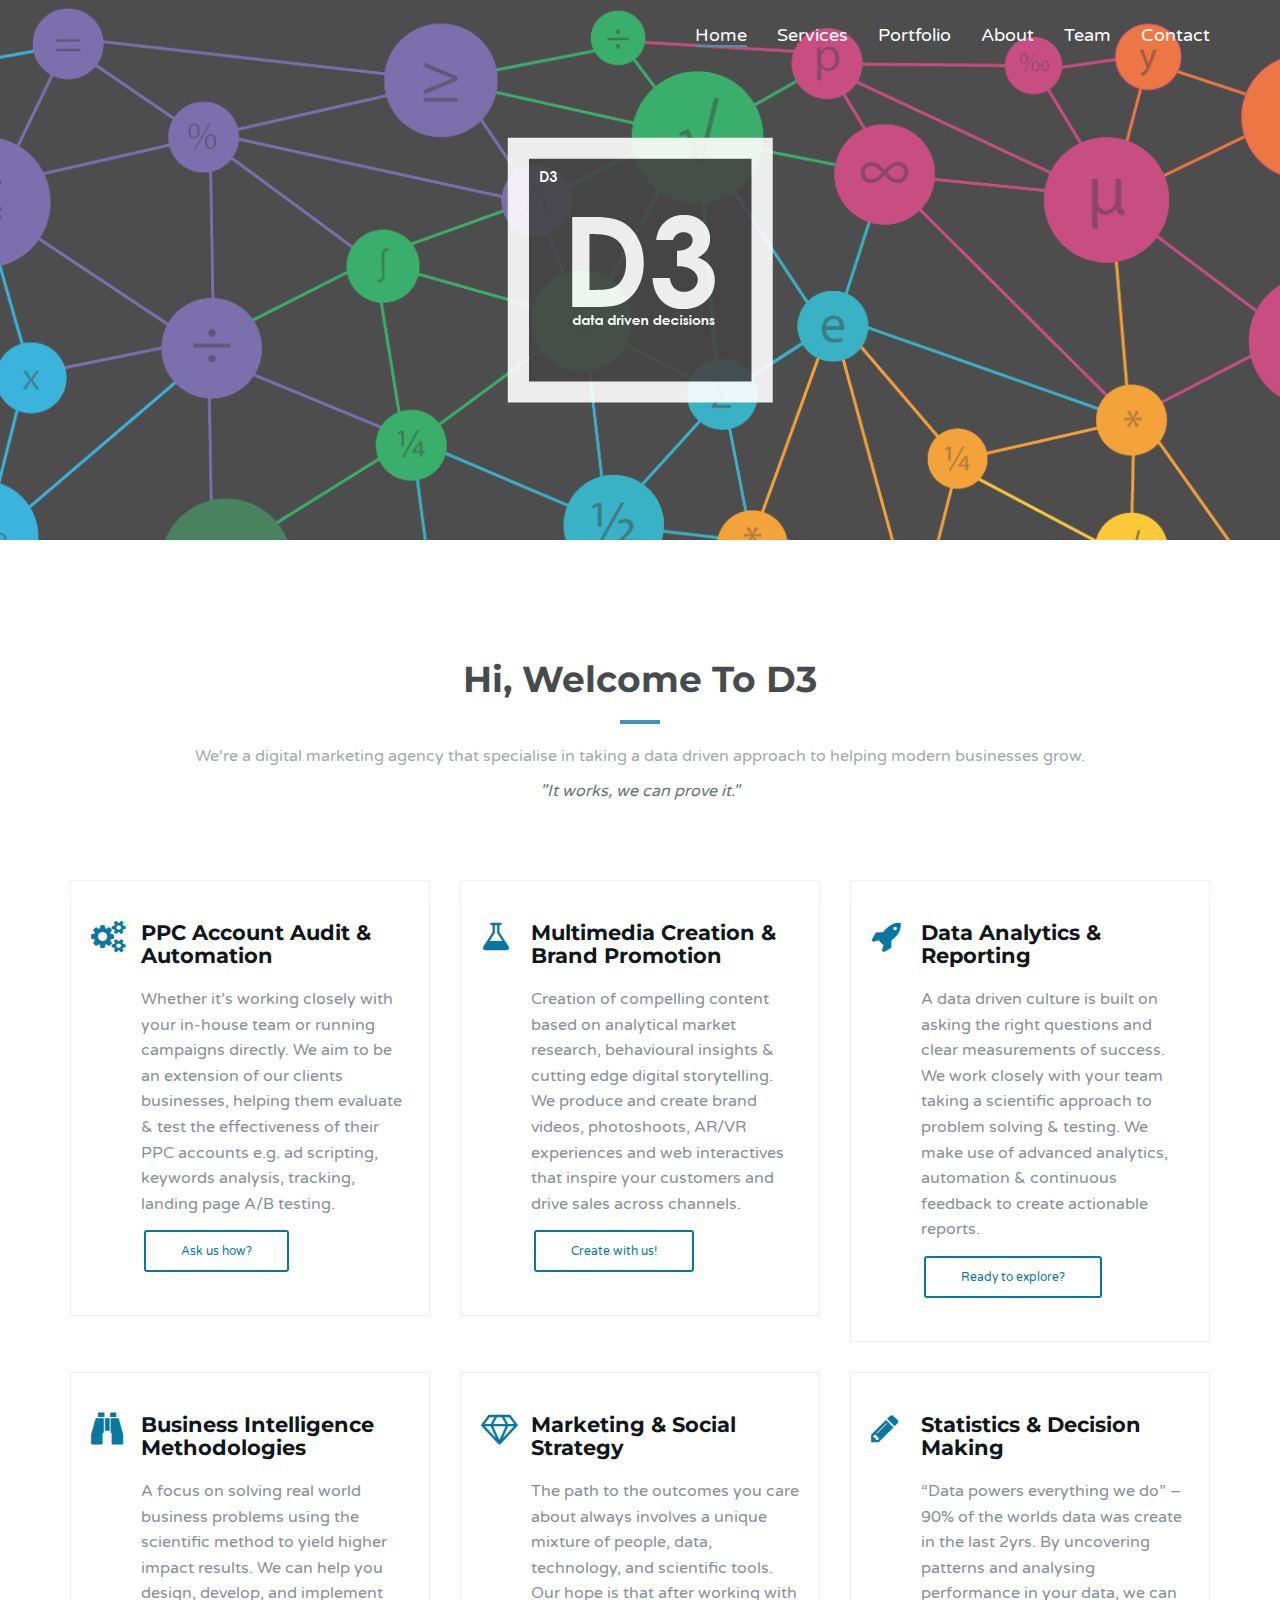
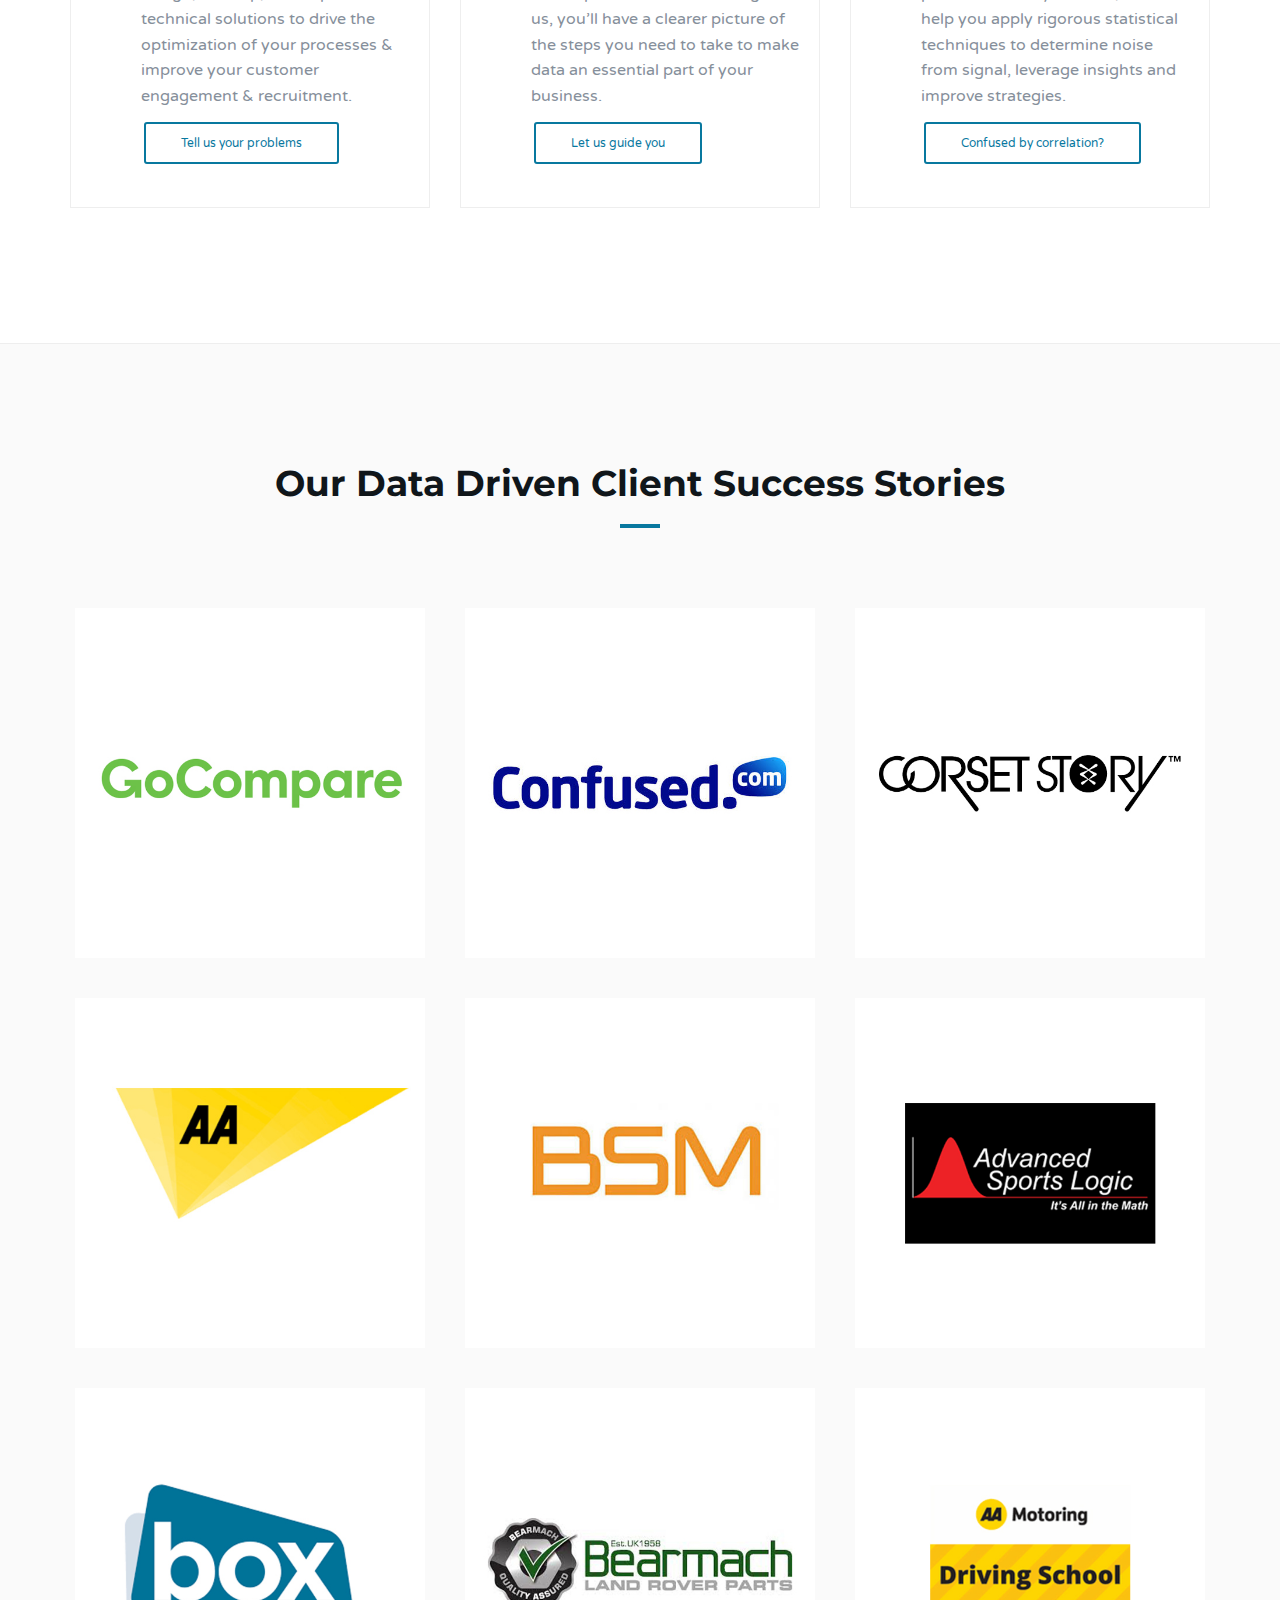
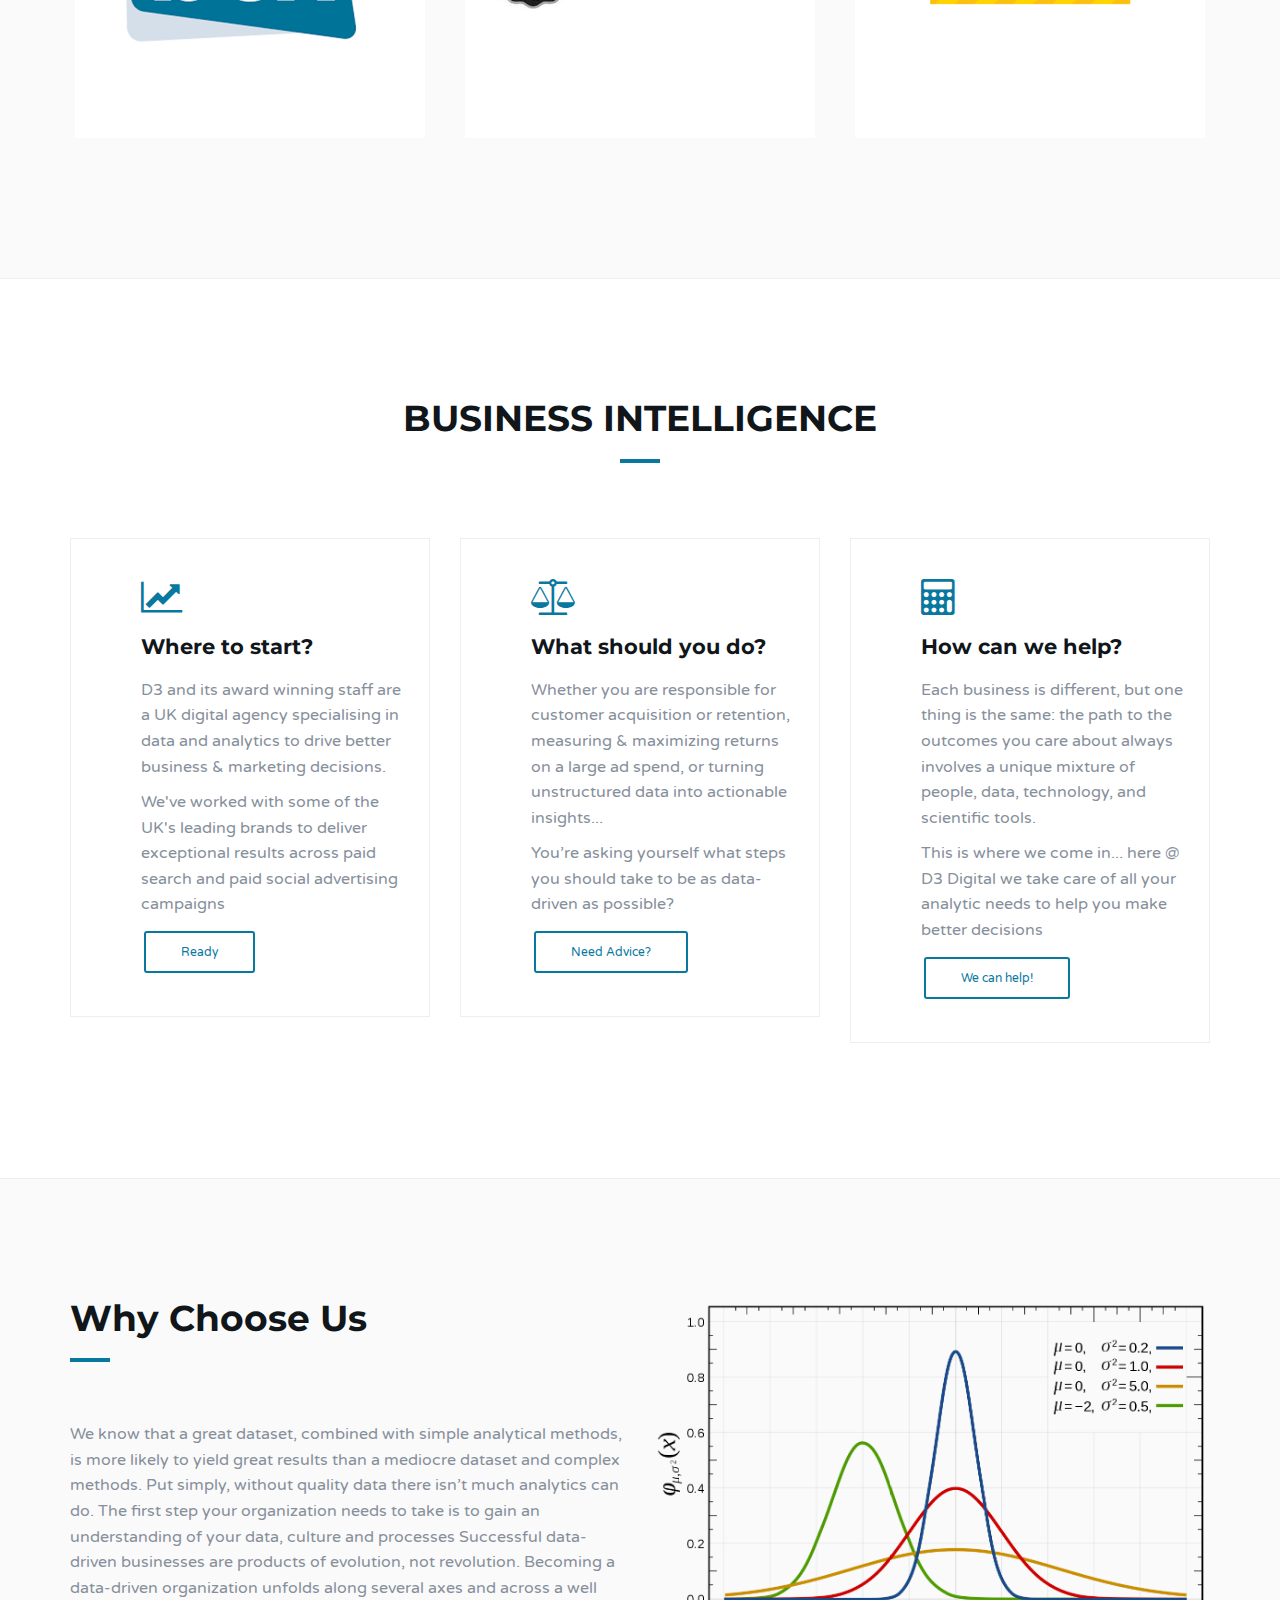
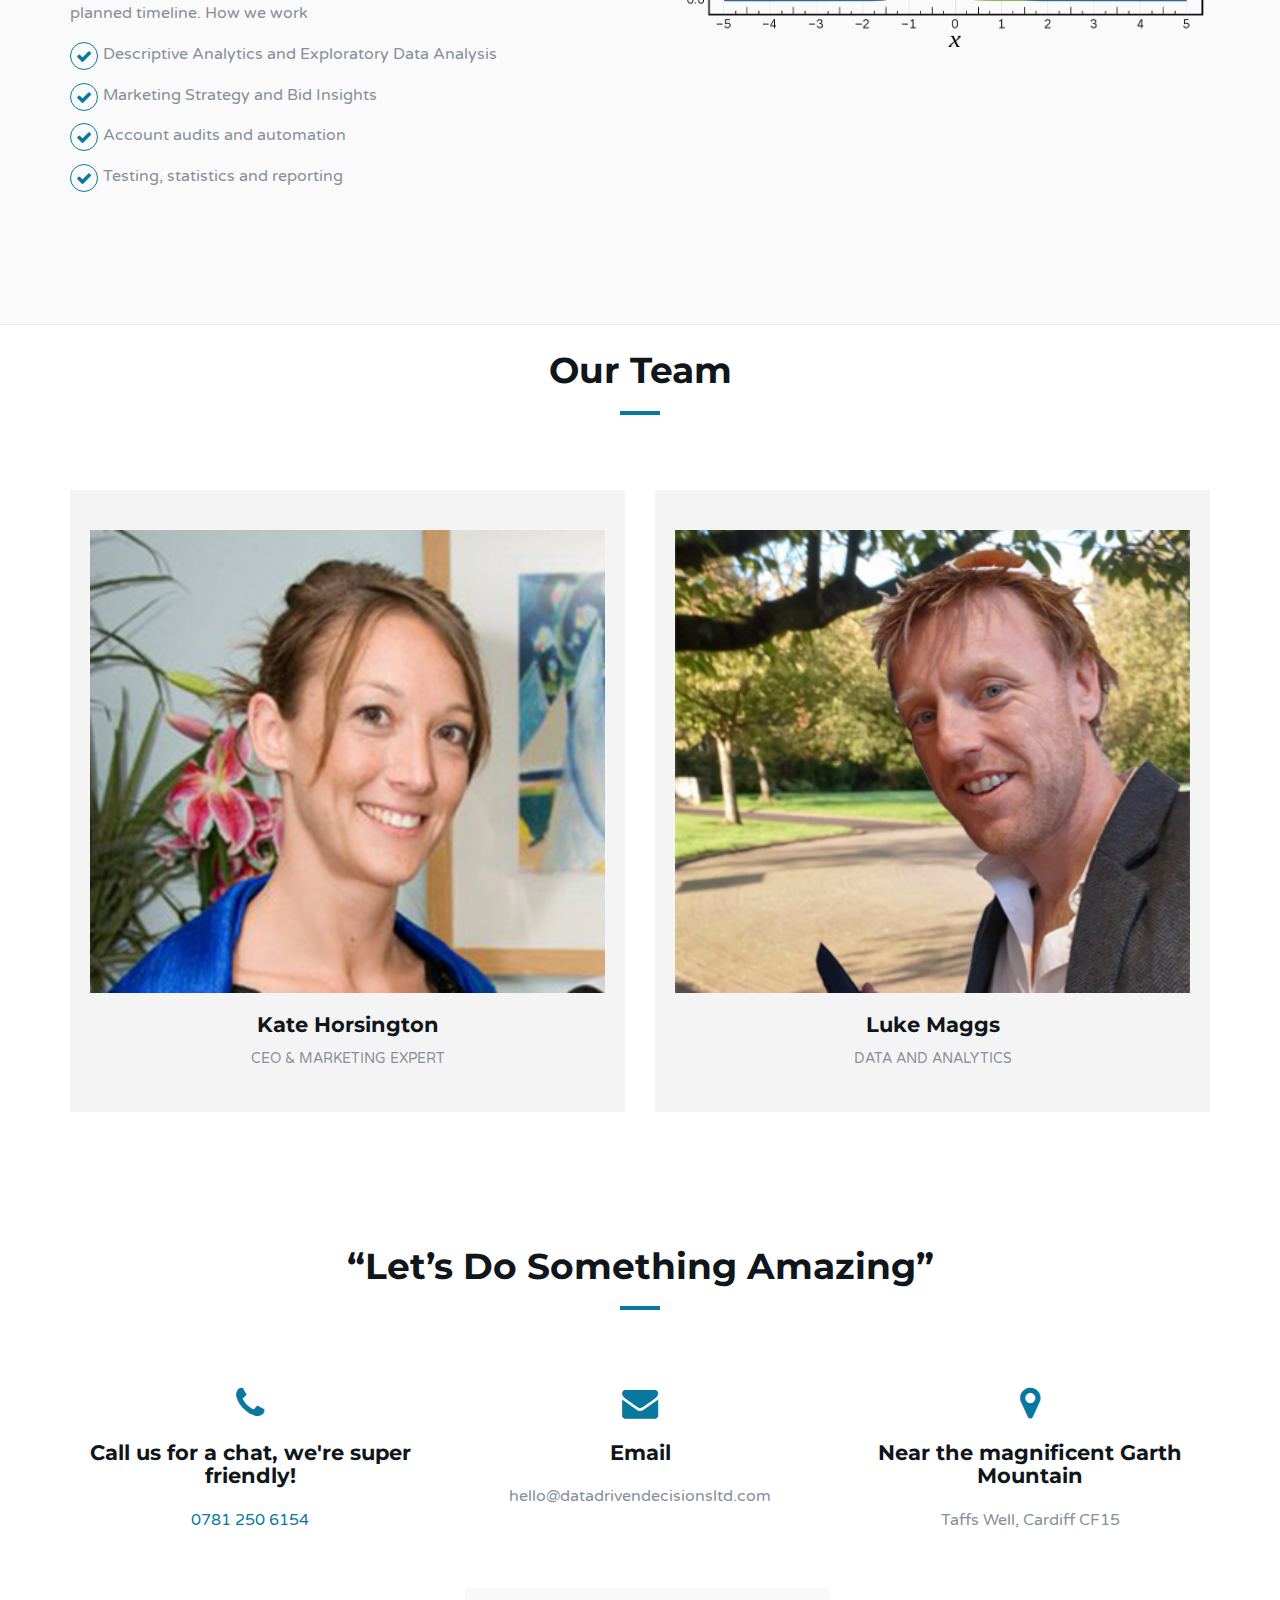
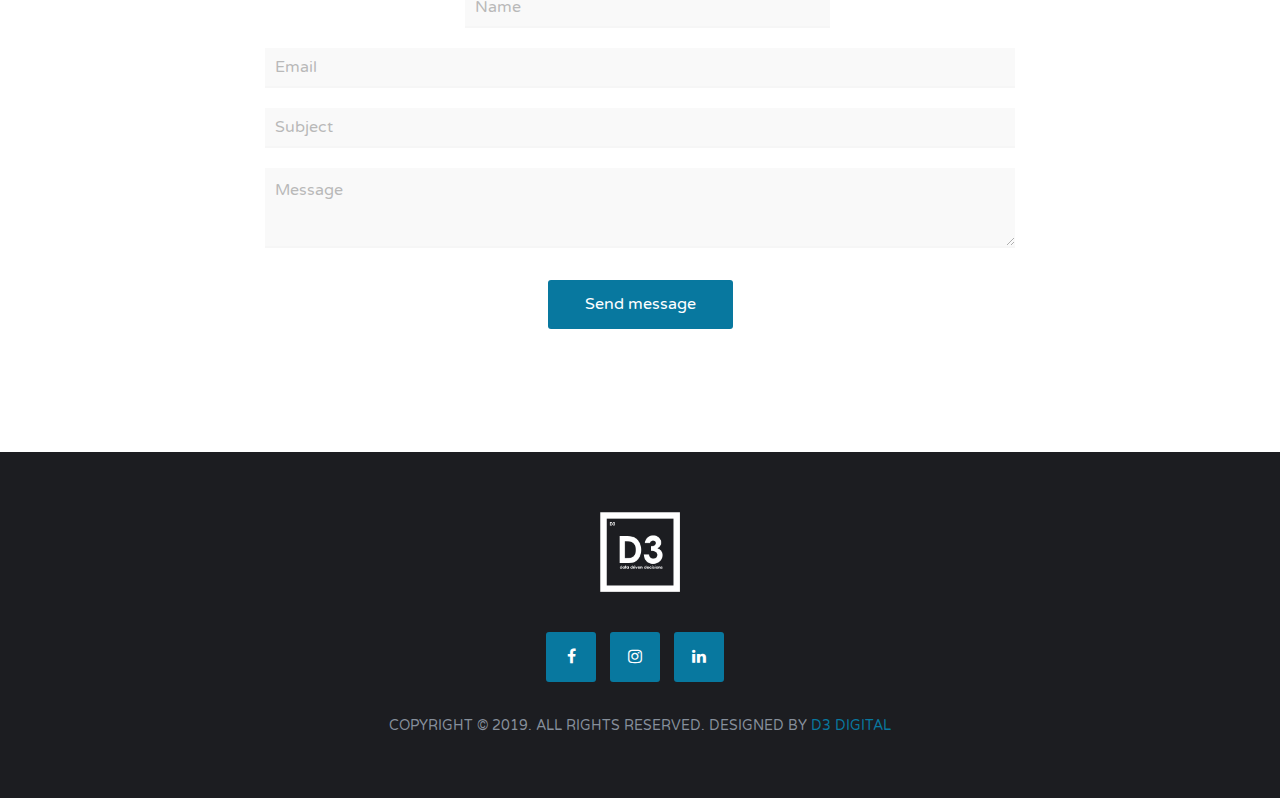
<file: index.html>
<!DOCTYPE html>
<html lang="en">

<head>
	<!-- Google Tag Manager -->
<script>(function(w,d,s,l,i){w[l]=w[l]||[];w[l].push({'gtm.start':
		new Date().getTime(),event:'gtm.js'});var f=d.getElementsByTagName(s)[0],
		j=d.createElement(s),dl=l!='dataLayer'?'&l='+l:'';j.async=true;j.src=
		'https://www.googletagmanager.com/gtm.js?id='+i+dl;f.parentNode.insertBefore(j,f);
		})(window,document,'script','dataLayer','GTM-TVF44QC');</script>
		<!-- End Google Tag Manager -->

	<meta charset="utf-8">
	<meta http-equiv="X-UA-Compatible" content="IE=edge">
	<meta name="viewport" content="width=device-width, initial-scale=1">
	<meta name="description" content="Data Driven Digital Marketing, Analytics and Reporting">
	<meta name="keywords" content="Digital Marketing">
	<meta name="author" content="D3 Data Driven Decisions">
	<!-- The above 3 meta tags *must* come first in the head; any other head content must come *after* these tags -->

	<title>D3 Digital - Data driven decisions</title>

	<!-- Google font -->
	<link href="https://fonts.googleapis.com/css?family=Montserrat:400,700%7CVarela+Round" rel="stylesheet">

	<!-- Bootstrap -->
	<link type="text/css" rel="stylesheet" href="css/bootstrap.min.css" />

	<!-- Owl Carousel -->
	<link type="text/css" rel="stylesheet" href="css/owl.carousel.css" />

	<!-- Font Awesome Icon -->
	<link href="https://stackpath.bootstrapcdn.com/font-awesome/4.7.0/css/font-awesome.min.css" rel="stylesheet" integrity="sha384-wvfXpqpZZVQGK6TAh5PVlGOfQNHSoD2xbE+QkPxCAFlNEevoEH3Sl0sibVcOQVnN" crossorigin="anonymous">
	<!-- <link rel="stylesheet" href="css/font-awesome.min.css"> -->

	<!-- Custom stlylesheet -->
	<link type="text/css" rel="stylesheet" href="css/style.css" />
	<link rel="shortcut icon" type="image/png" href="img/100smallWhite.png"/>


	<!-- HTML5 shim and Respond.js for IE8 support of HTML5 elements and media queries -->
	<!-- WARNING: Respond.js doesn't work if you view the page via file:// -->
	<!--[if lt IE 9]>
		<script src="https://oss.maxcdn.com/html5shiv/3.7.3/html5shiv.min.js"></script>
		<script src="https://oss.maxcdn.com/respond/1.4.2/respond.min.js"></script>
	<![endif]-->
	<script src="https://identity.netlify.com/v1/netlify-identity-widget.js"></script>

</head>

<body >
	<!-- Google Tag Manager (noscript) -->
<noscript><iframe src="https://www.googletagmanager.com/ns.html?id=GTM-TVF44QC"
	height="0" width="0" style="display:none;visibility:hidden"></iframe></noscript>
	<!-- End Google Tag Manager (noscript) -->

	<!-- Header -->
	<header id="home" class="resize">
		<!-- Background Image -->
		<div class="bg-img  " style="background-image: url('./img/D3_Dark_Digital.png');">
		</div>
		<div class="overlay "></div>

		<!-- /Background Image -->

		<!-- Nav -->
		<nav id="nav" class="navbar nav-transparent">
			<div class="container">

				<div class="navbar-header">
					

					<!-- Collapse nav button -->
					<div class="nav-collapse">
						<span></span>
					</div>
					<!-- /Collapse nav button -->
				</div>

				<!--  Main navigation  -->
				<div class="overlayDiv"></div>
				<ul class=" main-nav nav navbar-nav navbar-right" >
					
					<li><a href="#home">Home</a></li>
					<li><a href="#service">Services</a></li>
					<li><a href="#portfolio">Portfolio</a></li>
					<li><a href="#about">About</a></li>
					<!-- <li><a href="#pricing">Prices</a></li> -->
					<li><a href="#team">Team</a></li>
					<!-- <li class="has-dropdown"><a href="#blog">Blog</a> -->
						<!-- <ul class="dropdown">
							<li><a href="blog-single.html">blog post</a></li>
						</ul> -->
					<!-- </li> -->

					<li><a href="#contact">Contact</a></li>
				</ul>
				<!-- /Main navigation -->

			</div>
		</nav>
		<!-- /Nav -->
		<!-- home wrapper -->
		<div class="home-wrapper overMe">
			<div class="container ">
				<div class="row">

					<!-- home content -->
					<div class="col-md-10 col-md-offset-1">
						<div class="home-content">
							<!-- <h1 class="white-text">Data Driven Decisions</h1> -->
							
							<img class="turnmedown" id="splashOverlayLogo" src="img/LogoD3_white_grey_BG.png"    alt="data driven decisions our logo">

						</div>
					</div>
					<!-- /home content -->

				</div>
			</div>
		</div>
		<!-- /home wrapper -->

	</header>
	<!-- /Header -->



		<!-- Service -->
		<div id="service" class="section md-padding">

			<!-- Container -->
			<div class="container">
	
				<!-- Row -->
				<div class="row">
	
					<!-- Section header -->
					<div class="section-header text-center">
						<h1 class="title">Hi, welcome to D3 </h1>
							<p> We're a digital marketing agency that specialise in taking a data driven approach to helping modern businesses grow.
								<br><i><p style="color:darkslategrey;">"It works, we can prove it."</p></i></p>

					</div>
					<!-- /Section header -->
	
				
	
				
	
					<!-- service -->
					<div class="col-md-4 col-sm-12 col-xs-12">
						<div class="service">
							<i class="fa fa-cogs"></i>
							<h3>PPC Account Audit & Automation</h3>
							<p> Whether it’s working closely with your in-house team or running campaigns directly. We aim to be an
								extension of our clients businesses, helping them evaluate & test the effectiveness of their PPC accounts
								e.g. ad scripting, keywords analysis, tracking, landing page A/B testing.</p>
								<a href="#contact" class="btn-sm outline-btn" role="button">Ask us how?</a>

						</div>
					</div>
					<!-- /service -->
					<!-- service -->
					<div class="col-md-4 col-sm-12 col-xs-12">
						<div class="service">
							<i class="fa fa-flask"></i>
							<h3>Multimedia Creation & Brand Promotion </h3>
							<p>Creation of compelling content based on analytical market research, behavioural insights & cutting edge
								digital storytelling. We produce and create brand videos, photoshoots, AR/VR experiences and web
								interactives that inspire your customers and drive sales across channels.</p>
								<a href="#contact" class="btn-sm outline-btn" role="button">Create with us!</a>

						</div>
					</div>
					<!-- service -->
					<div class="col-md-4 col-sm-12 col-xs-12">
						<div class="service">
							<i class="fa fa-rocket"></i>
							<h3>Data Analytics & Reporting</h3>
							<p>A data driven culture is built on asking the right questions and clear measurements of success. We work
								closely with your team taking a scientific approach to problem solving & testing. We make use of advanced
								analytics, automation & continuous feedback to create actionable reports.</p>
								<a href="#contact" class="btn-sm outline-btn" role="button">Ready to explore? </a>

						</div>
					</div>
					<!-- /service -->
					<!-- service -->
					<div class="col-md-4 col-sm-12 col-xs-12">
						<div class="service">
							<i class="fa fa-binoculars"></i>
							<h3>Business Intelligence Methodologies</h3>
							<p> A focus on solving real world business problems using the scientific method to yield higher impact results.
								We can help you design, develop, and implement technical solutions to drive the optimization of your
								processes & improve your customer engagement & recruitment.</p>
								<a href="#contact" class="btn-sm outline-btn" role="button">Tell us your problems</a>

						</div>
					</div>
					<!-- /service -->
					<!-- service -->
					<div class="col-md-4 col-sm-12 col-xs-12">
						<div class="service">
							<i class="fa fa-diamond"></i>
							<h3>Marketing & Social Strategy </h3>
							<p>The path to the outcomes you care about always involves a unique mixture of people, data, technology, and
								scientific tools. Our hope is that after working with us, you’ll have a clearer picture of the steps you
								need to take to make data an essential part of your business.</p>
								<a href="#contact"class="btn-sm outline-btn" role="button">Let us guide you</a>

						</div>
					</div>
					<!-- /service -->
					
					<!-- service -->
					<div class="col-md-4 col-sm-12 col-xs-12">
						<div class="service">
							<i class="fa fa-pencil"></i>
							<h3>Statistics & Decision Making </h3>
							<p>“Data powers everything we do” – 90% of the worlds data was create in the last 2yrs. By uncovering patterns
								and analysing performance in your data, we can help you apply rigorous statistical techniques to determine
								noise from signal, leverage insights and improve strategies.</p>
								<a href="#contact"class="btn-sm outline-btn" role="button">Confused by correlation?</a>

						</div>
					</div>
					<!-- /service -->
	
				
					<!-- /service -->
	
				</div>
				<!-- /Row -->
	
			</div>
			<!-- /Container -->
	
		</div>
		<!-- /Service -->	

	<!-- Portfolio -->
	<div id="portfolio" class="section md-padding bg-grey">

		<!-- Container -->
		<div class="container">

			<!-- Row -->
			<div class="row">

				<!-- Section header -->
				<div class="section-header text-center">
					<h2 class="title">Our Data driven client success stories </h2>
				</div>
				<!-- /Section header -->

				<!-- Work -->
				<div class="col-md-4 col-xs-6 work">
					<img class="img-responsive" src="./img/work1.jpg" alt="">
					<div class="overlay"></div>
					<div class="work-content">
						<!-- <span>GoCompare.com</span> -->
						<h3>Winner "Best in-house team" UK Search Awards</h3>
						<!-- <div class="work-link">
							<a href="#"><i class="fa fa-external-link"></i></a>
							<a class="lightbox" href="./img/work1.jpg"><i class="fa fa-search"></i></a>
						</div> -->
					</div>
				</div>
				<!-- /Work -->

				<!-- Work -->
				<div class="col-md-4 col-xs-6 work">
					<img class="img-responsive" src="./img/work2.jpg" alt="">
					<div class="overlay"></div>
					<div class="work-content">
						<!-- <span>Confused.com</span> -->
						<h3>Optimising account conversions</h3>
						<!-- <div class="work-link">
							<a href="#"><i class="fa fa-external-link"></i></a>
							<a class="lightbox" href="./img/work2.jpg"><i class="fa fa-search"></i></a>
						</div> -->
					</div>
				</div>
				<!-- /Work -->

				<!-- Work -->
				<div class="col-md-4 col-xs-6 work">
					<img class="img-responsive" src="./img/work3.jpg" alt="">
					<div class="overlay"></div>
					<div class="work-content">
						<!-- <span>Corset Story</span> -->
						<h3>Growth of Paid Social Campaigns</h3>
						<!-- <div class="work-link">
							<a href="#"><i class="fa fa-external-link"></i></a>
							<a class="lightbox" href="./img/work3.jpg"><i class="fa fa-search"></i></a>
						</div> -->
					</div>
				</div>
				<!-- /Work -->

				<!-- Work -->
				<div class="col-md-4 col-xs-6 work">
					<img class="img-responsive" src="./img/work9.jpg" alt="">
					<div class="overlay"></div>
					<div class="work-content">
						<!-- <span>AA Driving School</span> -->
						<h3>PPC Account Audits - Marketing Strategy</h3>
						<!-- <div class="work-link">
							<a href="#"><i class="fa fa-external-link"></i></a>
							<a class="lightbox" href="./img/work4.jpg"><i class="fa fa-search"></i></a>
						</div> -->
					</div>
				</div>
				<!-- /Work -->

				<!-- Work -->
				<div class="col-md-4 col-xs-6 work">
					<img class="img-responsive" src="./img/work5.jpg" alt="">
					<div class="overlay"></div>
					<div class="work-content">
						<!-- <span>BSM</span> -->
						<h3>PPC Account Audits - Marketing Strategy</h3>

						<!-- <h3>Data driven bid strategies</h3> -->
						<!-- <div class="work-link">
							<a href="#"><i class="fa fa-external-link"></i></a>
							<a class="lightbox" href="./img/work5.jpg"><i class="fa fa-search"></i></a>
						</div> -->
					</div>
				</div>
				<!-- /Work -->

				<!-- Work -->
				<div class="col-md-4 col-xs-6 work">
					<img class="img-responsive" src="./img/work6.jpg" alt="">
					<div class="overlay"></div>
					<div class="work-content">
						<!-- <span>Advanced Sports Logic</span> -->
						<h3>Optimised bid strategy & doubled ROI</h3>
						<!-- <div class="work-link">
							<a href="#"><i class="fa fa-external-link"></i></a>
							<a class="lightbox" href="./img/work6.jpg"><i class="fa fa-search"></i></a>
						</div> -->
					</div>
				</div>
				<!-- /Work -->
				
				<!-- Work -->
				<div class="col-md-4 col-xs-6 work">
						<img class="img-responsive" src="./img/work7.jpg" alt="">
						<div class="overlay"></div>
						<div class="work-content">
							<!-- <span>Box</span> -->
							<h3>PPC consultancy & Ad Testing</h3>
							<!-- <div class="work-link">
								<a href="#"><i class="fa fa-external-link"></i></a>
								<a class="lightbox" href="./img/work7.jpg"><i class="fa fa-search"></i></a>
							</div> -->
						</div>
					</div>
					<!-- /Work -->
	
					<!-- Work -->
					<div class="col-md-4 col-xs-6 work">
						<img class="img-responsive" src="./img/work8.jpg" alt="">
						<div class="overlay"></div>
						<div class="work-content">
							<!-- <span>Bearmach</span> -->
							<h3>Data-driven Paid Social Campaigns</h3>
							<!-- <div class="work-link">
								<a href="#"><i class="fa fa-external-link"></i></a>
								<a class="lightbox" href="./img/work8.jpg"><i class="fa fa-search"></i></a>
							</div> -->
						</div>
					</div>
					<!-- /Work -->
	
					<!-- Work -->
					<div class="col-md-4 col-xs-12 work">
						<img class="img-responsive" src="./img/work4.jpg" alt="">
						<div class="overlay"></div>
						<div class="work-content">
							<!-- <span>AA</span> -->
							<h3>Account Audits - Data Analytics</h3>
							<!-- <div class="work-link">
								<a href="#"><i class="fa fa-external-link"></i></a>
								<a class="lightbox" href="./img/work9.jpg"><i class="fa fa-search"></i></a>
							</div> -->
						</div>
					</div>
					<!-- /Work -->

			</div>
			<!-- /Row -->

		</div>
		<!-- /Container -->

	</div>
	<!-- /Portfolio -->
	<!-- About -->
	<div id="about" class="section md-padding">

		<!-- Container -->
		<div class="container">

			<!-- Row -->
			<div class="row">

				<!-- Section header -->
				<div class="section-header text-center">
					<h2 class="title">BUSINESS INTELLIGENCE</h2>
				</div>
				<!-- /Section header -->

				<!-- about -->
				<div class="col-md-4">
					<div class="about">
						<i class="fa fa-line-chart"></i>
						<h3>Where to start?</h3>
						<p>D3 and its award winning staff are a UK digital agency specialising in data and analytics to drive better business & marketing decisions.</p> 
						<p>We've worked with some of the UK's leading brands to deliver exceptional results across paid search and paid social advertising campaigns </p>
						<a href="#contact" class="btn-sm outline-btn" role="button">Ready</a>
					</div>
				</div>
				<!-- /about -->

				<!-- about -->
				<div class="col-md-4">
					<div class="about">
							<i class="fa fa-balance-scale"></i>
							<h3>What should you do?</h3>
						<p>Whether you are responsible for customer acquisition or retention, measuring & maximizing returns on a large ad spend, or turning unstructured data into actionable insights...</p> <p> You’re asking yourself what steps you should take to be as data-driven as possible?</p>
						<a href="#contact" class="btn-sm outline-btn" role="button" >Need Advice?</a>
					</div>
				</div>
				<!-- /about -->

				<!-- about -->
				<div class="col-md-4">
					<div class="about">
							<i class="fa fa-calculator"></i>
							<h3>How can we help?</h3>
						<p>	Each business is different, but one thing is the same: the path to the outcomes you care about always involves a unique mixture of people, data, technology, and scientific tools.</p> <p> This is where we come in... here @ D3 Digital we take care of all your analytic needs to help you make better decisions				</p>
						<a href="#contact" class="btn-sm outline-btn" role="button">We can help!</a>
					</div>
				</div>
				<!-- /about -->

			</div>
			<!-- /Row -->

		</div>
		<!-- /Container -->

	</div>
	<!-- /About -->

	<!-- Why Choose Us -->
	<div id="features" class="section md-padding bg-grey">

		<!-- Container -->
		<div class="container">

			<!-- Row -->
			<div class="row">

				<!-- why choose us content -->
				<div class="col-md-6">
					<div class="section-header" id="whyUS">
						<h2 class="title">Why Choose Us</h2>
					</div>
					<p>We know that a great dataset, combined with simple analytical methods, is more likely to yield great results than a mediocre dataset and complex methods.
							Put simply, without quality data there isn’t much analytics can do. The first step your organization needs to take is to gain an understanding of your data, culture and processes
							
							Successful data-driven businesses are products of evolution, not revolution. Becoming a data-driven organization unfolds along several axes and across a well planned timeline. How we work</p>
					<div class="feature">
						<i class="fa fa-check"></i>
						<p>Descriptive Analytics and Exploratory Data Analysis</p>
					</div>
					<div class="feature">
						<i class="fa fa-check"></i>
						<p>Marketing Strategy and Bid Insights</p>
					</div>
					<div class="feature">
						<i class="fa fa-check"></i>
						<p>Account audits and automation</p>
					</div>
					<div class="feature">
						<i class="fa fa-check"></i>
						<p>Testing, statistics and reporting</p>
					</div>
				</div>
				<!-- /why choose us content -->

				<!-- About slider -->
				<div class="col-md-6">
					<div id="about-slider" class="owl-carousel owl-theme">
						<img class="img-responsive" src="./img/stats.jpg" alt="">
						<!-- <img class="img-responsive" src="./img/D3_Digital_White.jpg" alt=""> -->
						<!-- <img class="img-responsive" src="./img/LogoD3_white_grey_BG.png" alt=""> -->
					</div>
				</div>
				<!-- /About slider -->

			</div>
			<!-- /Row -->

		</div>
		<!-- /Container -->

	</div>
	<!-- /Why Choose Us -->


	<!-- Team -->
	<div id="team" class="section ">

		<!-- Container -->
		<div class="container">

			<!-- Row -->
			<div class="row">

				<!-- Section header -->
				<div class="section-header text-center">
				</br>
					<h2 class="title">Our Team</h2>
				</div>
				<!-- /Section header -->

				<!-- team -->
				<div class="col-sm-6">
					<div class="team">
						<div class="team-img">
							<img class="img-responsive" src="./img/team1.jpg" alt="kate Horsington picture - CEO and Marketing expert">
							<div class="overlay">
								<div class="team-social">
							
									<a href="https://www.facebook.com/datadrivendecisions/"><i class="fa fa-facebook"></i></a>									
									<a href="https://www.instagram.com/datadrivendecisionsltd/"><i class="fa fa-instagram"></i></a>
									<a href="https://www.linkedin.com/in/kate-horsington-3b73534a/"><i class="fa fa-linkedin"></i></a>
								</div>
							</div>
						</div>
						<div class="team-content">
							<h3>Kate Horsington</h3>
							<span>CEO & Marketing Expert</span>
						</div>
					</div>
				</div>
				<!-- /team -->

				<!-- team -->
				<div class="col-sm-6">
					<div class="team">
						<div class="team-img">
							<img class="img-responsive" src="./img/team2.jpg" alt="luke maggs picture - data and analytics lead">
							<div class="overlay">
								<div class="team-social">
								
									<a href="https://www.facebook.com/datadrivendecisions/"><i class="fa fa-facebook"></i></a>									
									<a href="https://www.instagram.com/datadrivendecisionsltd/"><i class="fa fa-instagram"></i></a>
									<a href="https://www.linkedin.com/in/luke-maggs/"><i class="fa fa-linkedin"></i></a>
								</div>
							</div>
						</div>
						<div class="team-content">
							<h3>Luke Maggs</h3>
							<span>Data and Analytics</span>
						</div>
					</div>
				</div>
				<!-- /team -->

				<!-- team -->
				<!-- <div class="col-sm-4">
					<div class="team">
						<div class="team-img">
							<img class="img-responsive" src="./img/team3.jpg" alt="">
							<div class="overlay">
								<div class="team-social">
									<a href="#"><i class="fa fa-facebook"></i></a>
									<a href="#"><i class="fa fa-google-plus"></i></a>
									<a href="#"><i class="fa fa-twitter"></i></a>
								</div>
							</div>
						</div>
						<div class="team-content">
							<h3>Monkey Cat</h3>
							<span>Chief Information Officer</span>
						</div>
					</div>
				</div> -->
				<!-- /team -->

			</div>
			<!-- /Row -->

		</div>
		<!-- /Container -->

	</div>
	<!-- /Team -->

	<!-- Blog -->
	<!-- <div id="blog" class="section md-padding bg-grey"> -->

		<!-- Container -->
		<!-- <div class="container"> -->

			<!-- Row -->
			<!-- <div class="row"> -->

				<!-- Section header -->
				<!-- <div class="section-header text-center">
					<h2 class="title">Recents news</h2>
				</div> -->
				<!-- /Section header -->

				<!-- blog -->
				<!-- <div class="col-md-4">
					<div class="blog">
						<div class="blog-img">
							<img class="img-responsive" src="./img/blog1.jpg" alt="">
						</div>
						<div class="blog-content">
							<ul class="blog-meta">
								<li><i class="fa fa-user"></i>John doe</li>
								<li><i class="fa fa-clock-o"></i>18 Oct</li>
								<li><i class="fa fa-comments"></i>57</li>
							</ul>
							<h3>Molestie at elementum eu facilisis sed odio</h3>
							<p>Nec feugiat nisl pretium fusce id velit ut tortor pretium. Nisl purus in mollis nunc sed. Nunc non blandit massa enim nec.</p>
							<a href="blog-single.html">Read more</a>
						</div>
					</div>
				</div> -->
				<!-- /blog -->

				<!-- blog -->
				<!-- <div class="col-md-4">
					<div class="blog">
						<div class="blog-img">
							<img class="img-responsive" src="./img/blog2.jpg" alt="">
						</div>
						<div class="blog-content">
							<ul class="blog-meta">
								<li><i class="fa fa-user"></i>John doe</li>
								<li><i class="fa fa-clock-o"></i>18 Oct</li>
								<li><i class="fa fa-comments"></i>57</li>
							</ul>
							<h3>Molestie at elementum eu facilisis sed odio</h3>
							<p>Nec feugiat nisl pretium fusce id velit ut tortor pretium. Nisl purus in mollis nunc sed. Nunc non blandit massa enim nec.</p>
							<a href="blog-single.html">Read more</a>
						</div>
					</div>
				</div> -->
				<!-- /blog -->

				<!-- blog -->
				<!-- <div class="col-md-4">
					<div class="blog">
						<div class="blog-img">
							<img class="img-responsive"  src="./img/blog3.jpg" alt="">
						</div>
						<div class="blog-content">
							<ul class="blog-meta">
								<li><i class="fa fa-user"></i>John doe</li>
								<li><i class="fa fa-clock-o"></i>18 Oct</li>
								<li><i class="fa fa-comments"></i>57</li>
							</ul>
							<h3>Molestie at elementum eu facilisis sed odio</h3>
							<p>Nec feugiat nisl pretium fusce id velit ut tortor pretium. Nisl purus in mollis nunc sed. Nunc non blandit massa enim nec.</p>
							<a href="blog-single.html">Read more</a>
						</div>
					</div>
				</div> -->
				<!-- /blog -->

			<!-- </div> -->
			<!-- /Row -->

		<!-- </div> -->
		<!-- /Container -->

	<!-- </div> -->
	<!-- /Blog -->

	<!-- Contact -->
	<div id="contact" class="section md-padding">

		<!-- Container -->
		<div class="container">

			<!-- Row -->
			<div class="row">

				<!-- Section-header -->
				<div class="section-header text-center">
					<h2 class="title">“Let’s do something amazing”

					</h2>
				</div>
				<!-- /Section-header -->

				<!-- contact -->
				<div class="col-sm-4">
					<div class="contact">
						<i class="fa fa-phone"></i>
						<h3>Call us for a chat, we're super friendly!</h3>
						<a href="tel:++447812506154">0781 250 6154</a>

						<p></p>
					</div>
				</div>
				<!-- /contact -->

				<!-- contact -->
				<div class="col-sm-4">
					<div class="contact">
						<i class="fa fa-envelope"></i>
						<h3>Email</h3>
						<p>hello@datadrivendecisionsltd.com</p>
					</div>
				</div>
				<!-- /contact -->
				<!-- contact -->
				<div class="col-sm-4">
					<div class="contact">
						<i class="fa fa-map-marker"></i>
						<h3>Near the magnificent Garth Mountain </h3>
						<p>Taffs Well, Cardiff CF15</p>
					</div>
				</div>
				<!-- /contact -->

				<!-- contact form -->
				<div class="col-md-8 col-md-offset-2">
				

					<form class="contact-form" name="contact" method="POST" netlify-honeypot="bot-field" data-netlify="true" enctype="application/x-www-form-urlencoded">
						<p class="hidden">
							<label>Don’t fill this out if you're human: <input name="bot-field" /></label>
						  </p>
  
						<input type="text" class="input" name="name" placeholder="Name">
						<input type="email" class="input" name="email" placeholder="Email">
						<input type="text" class="input" name="Subject" placeholder="Subject">
						<textarea class="input" name="message" placeholder="Message"></textarea>
						<button class="main-btn" name="submit" type="submit">Send message</button>
					</form>
				</div>
				<!-- /contact form -->

			</div>
			<!-- /Row -->

		</div>
		<!-- /Container -->

	</div>
	<!-- /Contact -->


	<!-- Footer -->
	<footer id="footer" class="sm-padding bg-dark">

		<!-- Container -->
		<div class="container">

			<!-- Row -->
			<div class="row">

				<div class="col-md-12">

					<!-- footer logo -->
					<div class="footer-logo">
						<a href="index.html"><img src="img/LogoD3_white.png" alt="logo"></a>
					</div>
					<!-- /footer logo -->

					<!-- footer follow -->
					<ul class="footer-follow">
						<li><a href="https://www.facebook.com/datadrivendecisions/"><i class="fa fa-facebook"></i></a></li>
						<!-- <li><a href="#"><i class="fa fa-twitter"></i></a></li> -->
						<!-- <li><a href="#"><i class="fa fa-google-plus"></i></a></li> -->
						<li><a href="https://www.instagram.com/datadrivendecisionsltd/"><i class="fa fa-instagram"></i></a></li>
						<li><a href="https://www.linkedin.com/in/kate-horsington-3b73534a/"><i class="fa fa-linkedin"></i></a></li>
						<!-- <li><a href="#"><i class="fa fa-youtube"></i></a></li> -->
					</ul>
					<!-- /footer follow -->

					<!-- footer copyright -->
					<div class="footer-copyright">
						<p>Copyright © 2019. All Rights Reserved. Designed by <a href="www.datadrivendecisionsltd.com" target="_blank">D3 Digital</a></p>
					</div>
					<!-- /footer copyright -->

				</div>

			</div>
			<!-- /Row -->

		</div>
		<!-- /Container -->

	</footer>
	<!-- /Footer -->

	<!-- Back to top -->
	<div id="back-to-top"></div>
	<!-- /Back to top -->

	<!-- Preloader -->
	<div id="preloader">
		<div class="preloader">
			<span></span>
			<span></span>
			<span></span>
			<span></span>
		</div>
	</div>
	<!-- /Preloader -->

	<!-- jQuery Plugins -->
	<script type="text/javascript" src="js/jquery.min.js"></script>
	<script type="text/javascript" src="js/bootstrap.min.js"></script>
	<script type="text/javascript" src="js/owl.carousel.min.js"></script>
	<script type="text/javascript" src="js/jquery.magnific-popup.js"></script>
	<script type="text/javascript" src="js/main.js"></script>
<script>
if (window.netlifyIdentity) {
    window.netlifyIdentity.on("init", user => {
      if (!user) {
        window.netlifyIdentity.on("login", () => {
          document.location.href = "/admin/";
        });
      }
    });
  }
</script>
</body>

</html>
</file>
<file: css/style.css>
/*
Theme Name:
Author: yaminncco

Colors:
	Body 		  : #868F9B
	Headers 	: #10161A
	Primary 	: #08789F
	Dark      : #FCFCFF
	Grey 		  : #F4F4F4 #FAFAFA #EEE

Fonts: Montserrat Varela Round

Table OF Contents
------------------------------------
1 > General
2 > Logo
3 > Navigation
4 > Header
5 > About
6 > Portfolio
7 > Services
8 >  Why choose us
9 >  Numbers
10 > Pricing
11 > Testimonial
12 > Team
13 > Blog
14 > Blog post
15 > Blog sidebar
16 > Contact
17 > Footer
18 > Responsive
19 > Owl theme
20 > Back to top
21 > Preloader

------------------------------------*/

/*------------------------------------*\
	General
\*------------------------------------*/


/* -- typography -- */

body {
    font-family: 'Varela Round', sans-serif;
    font-size: 16px;
    line-height: 1.6;
    overflow-x: hidden;
    color: #868F9B;
}

h1, h2, h3, h4, h5, h6 {
    font-family: 'Montserrat', sans-serif;
    font-weight: 700;
    margin-top: 0px;
    margin-bottom: 20px;
    color: #10161A;
}

h1 {
    font-size: 36px;
}

h2 {
    font-size: 36px;
}

h3 {
    font-size: 21px;
}

h4 {
    font-size: 18px;
}

h5 {
    font-size: 16px;
}

a {
    color: #08789F;
    text-decoration: none;
    -webkit-transition: 0.2s opacity;
    transition: 0.2s opacity;
}

a:hover, a:focus {
    text-decoration: none;
    outline: none;
    opacity: 0.8;
    color: #08789F;
}

.main-color {
    color: #08789F;
}

.white-text {
    color: #FFF;
}

::-moz-selection {
    background-color: #08789F;
    color: #FFF;
}

::selection {
    background-color: #08789F;
    color: #FFF;
}

ul, ol {
    margin: 0;
    padding: 0;
    list-style: none
}

/* -- section  -- */

.section {
    position: relative;
}

.md-padding {
    padding-top: 120px;
    padding-bottom: 120px;
}

.sm-padding {
    padding-top: 60px;
    padding-bottom: 60px;
}


/* --  background section  -- */

.bg-grey {
    background-color: #FAFAFA;
    border-top: 1px solid #EEE;
    border-bottom: 1px solid #EEE;
}

.bg-dark {
    background-color: #1C1D21;
}


/* --  background image section  -- */

.bg-img {
    position: absolute;
    left: 0;
    top: 0;
    right: 0;
    bottom: 0;
    z-index: -1;
    background-position: center;
    background-size: cover;
    background-attachment: fixed;
    align-items: center;
    perspective: 1000px;
    perspective-origin: 50% 50%;
    animation: animation 300s linear infinite;
}


    @keyframes animation {
    100%{
    background-position:0px -3000px;
    }
    }

.bg-img .overlay {
    position: absolute;
    left: 0;
    top: 0;
    right: 0;
    bottom: 0;
    opacity: .3;
    background: #1C1D21;
}


/* --  section header  -- */

.section-header {
    position: relative;
    margin-bottom: 60px;
}

.section-header .title {
    text-transform: capitalize;
}

.title:after {
    content:"";
  	display:block;
  	height:4px;
  	width:40px;
  	background-color: #08789F;
    margin-top: 20px;
}

.text-center .title:after {
    margin: 20px auto 0px;
}

/* --  Input  -- */

input[type="text"], input[type="email"], input[type="password"], input[type="number"], input[type="date"], input[type="url"], input[type="tel"], textarea {
    height: 40px;
    width: 100%;
    border: none;
	  background: #F4F4F4;
    border-bottom: 2px solid #EEE;
    color: #354052;
    padding: 0px 10px;
    opacity: 0.5;
    -webkit-transition: 0.2s border-color, 0.2s opacity;
    transition: 0.2s border-color, 0.2s opacity;
}

textarea {
    padding: 10px 10px;
    min-height: 80px;
    resize: vertical;
}

input[type="text"]:focus, input[type="email"]:focus, input[type="password"]:focus, input[type="number"]:focus, input[type="date"]:focus, input[type="url"]:focus, input[type="tel"]:focus, textarea:focus {
    border-color: #08789F;
    opacity: 1;
}

/* --  Buttons  -- */

.main-btn, .white-btn, .outline-btn {
    display: inline-block;
    padding: 10px 35px;
    margin: 3px;
    border: 2px solid transparent;
    border-radius: 3px;
    -webkit-transition: 0.2s opacity;
    transition: 0.2s opacity;
}

.main-btn {
    background: #08789F;
    color: #FFF;
}
.mainCTA-btn {
    background: #08789F;
    color: #FFF;
    scale:50%;
}

.white-btn {
    background: #FFF;
    color: #10161A !important;
}

.outline-btn {
    background: transparent;
    color: #08789F !important;
    border-color: #08789F;
}

.main-btn:hover, .white-btn:hover, .outline-btn:hover {
    opacity: 0.8;
}


/*------------------------------------*\
	Logo
\*------------------------------------*/

.navbar-brand .img {
    padding: 0;
    max-width: 20%;
}

.navbar-brand .logo, .navbar-brand .logo-alt {
    max-height: 160%;
    display: inline-block;
    align-content: flex-start;
    padding: 10;
}

#nav:not(.nav-transparent):not(.fixed-nav) .navbar-brand .logo-alt {
	display: none;
}

#nav.nav-transparent:not(.fixed-nav) .navbar-brand .logo {
	display: none;
}

#nav.fixed-nav .navbar-brand .logo-alt {
    display: none;
}

@media only screen and (max-width: 767px) {
    #nav.nav-transparent .navbar-brand .logo-alt {
        display: none !important;
    }
    #nav.nav-transparent .navbar-brand .logo {
        display: block !important;
    }
}


/*------------------------------------*\
	Navigation
\*------------------------------------*/

#nav {
    padding: 10px 0px;
    background: #FFF;
    -webkit-transition: 0.2s padding;
    transition: 0.2s padding;
    z-index: 999;
}

#nav.navbar {
    border: none;
    border-radius: 0;
    margin-bottom: 0px;
}

#nav.fixed-nav {
    position: fixed;
    left: 0;
    right: 0;
    padding: 0px 0px;
    background-color: #FFF !important;
    border-bottom: 1px solid #EEE;
}

#nav.nav-transparent {
    background: transparent;
}


/* -- default nav -- */

@media only screen and (min-width: 768px) {
    .main-nav li {
        padding: 0px 15px;
    }
    .main-nav li a {
        font-size: 18px;
        -webkit-transition: 0.2s color;
        transition: 0.2s color;
    }
    .main-nav>li>a {
        color: #10161A;
        padding: 15px 0px;
    }
    #nav.nav-transparent:not(.fixed-nav) .main-nav>li>a {
        color: #fff;
    }
    .main-nav>li>a:hover, .main-nav>li>a:focus, .main-nav>li.active>a {
        background: transparent;
        color: #08789F;
    }
    .main-nav>li>a:after {
        content: "";
        display: block;
        background-color: #08789F;
        height: 2px;
        width: 0%;
        -webkit-transition: 0.2s width;
        transition: 0.2s width;
    }
    .main-nav>li>a:hover:after, .main-nav>li.active>a:after {
        width: 100%;
    }
    /* dropdown */
    .has-dropdown {
        position: relative;
    }
    .has-dropdown>a:before {
        font-family: 'FontAwesome';
        content: "\f054";
        font-size: 6px;
        margin-left: 6px;
        float: right;
        -webkit-transform: rotate(90deg);
        -ms-transform: rotate(90deg);
        transform: rotate(90deg);
        -webkit-transition: 0.2s transform;
        transition: 0.2s transform;
    }
    .dropdown {
        position: absolute;
        right: -50%;
        top: 0;
        background-color: #08789F;
        width: 200px;
        -webkit-box-shadow: 0px 5px 5px -5px rgba(53, 64, 82, 0.2);
        box-shadow: 0px 5px 5px -5px rgba(53, 64, 82, 0.2);
        -webkit-transform: translateY(15px) translateX(50%);
        -ms-transform: translateY(15px) translateX(50%);
        transform: translateY(15px) translateX(50%);
        opacity: 0;
        visibility: hidden;
        -webkit-transition: 0.2s all;
        transition: 0.2s all;
    }
    .main-nav>.has-dropdown>.dropdown {
        top: 100%;
        right: 50%;
    }
    .main-nav>.has-dropdown>.dropdown .dropdown.dropdown-left {
        right: 150%;
    }
    .dropdown li a {
        display: block;
        color: #FFF;
        border-top: 1px solid rgba(250, 250, 250, 0.1);
        padding: 10px 0px;
    }
    .dropdown li:nth-child(1) a {
        border-top: none;
    }
    .has-dropdown:hover>.dropdown {
        opacity: 1;
        visibility: visible;
        -webkit-transform: translateY(0px) translateX(50%);
        -ms-transform: translateY(0px) translateX(50%);
        transform: translateY(0px) translateX(50%);
    }
    .has-dropdown:hover>a:before {
        -webkit-transform: rotate(0deg);
        -ms-transform: rotate(0deg);
        transform: rotate(0deg);
    }
    .nav-collapse {
        display: none;
    }
}


/* -- mobile nav -- */

@media only screen and (max-width: 767px) {
    #nav {
        padding: 0px 0px;
    }
    #nav.nav-transparent {
        background: #FFF;
    }
    .main-nav {
        position: fixed;
        right: 0;
        height: calc(100vh - 80px);
        -webkit-box-shadow: 0px 80px 0px 0px #1C1D21;
        box-shadow: 0px 80px 0px 0px #1C1D21;
        max-width: 250px;
        width: 0%;
        -webkit-transform: translateX(100%);
        -ms-transform: translateX(100%);
        transform: translateX(100%);
        margin: 0;
        overflow-y: auto;
        background: #1C1D21;
        -webkit-transition: 0.2s all;
        transition: 0.2s all;
    }
    #nav.open .main-nav {
        -webkit-transform: translateX(0%);
        -ms-transform: translateX(0%);
        transform: translateX(0%);
        width: 100%;
    }
    .main-nav li {
        border-top: 1px solid rgba(250, 250, 250, 0.1);
    }
    .main-nav li a {
        display: block;
        color: #FFF;
        -webkit-transition: 0.2s all;
        transition: 0.2s all;
    }
    .main-nav>li.active {
        border-left: 6px solid #08789F;
    }
    .main-nav li a:hover, .main-nav li a:focus {
        background-color: #08789F;
        color: #FFF;
        opacity: 1;
    }
    .has-dropdown>a:after {
        content: "\f054";
        font-family: 'FontAwesome';
        float: right;
        -webkit-transition: 0.2s -webkit-transform;
        transition: 0.2s -webkit-transform;
        transition: 0.2s transform;
        transition: 0.2s transform, 0.2s -webkit-transform;
    }
    .dropdown {
        opacity: 0;
        visibility: hidden;
        height: 0;
        background: rgba(250, 250, 250, 0.1);
    }
    .dropdown li a {
        padding: 6px 10px;
    }
    .has-dropdown.open-drop>a:after {
        -webkit-transform: rotate(90deg);
        -ms-transform: rotate(90deg);
        transform: rotate(90deg);
    }
    .has-dropdown.open-drop>.dropdown {
        opacity: 1;
        visibility: visible;
        height: auto;
        -webkit-transition: 0.2s all;
        transition: 0.2s all;
    }
}


/* -- nav btn collapse -- */

.nav-collapse {
    position: relative;
    float: right;
    width: 40px;
    height: 40px;
    margin-top: 5px;
    margin-right: 5px;
    cursor: pointer;
    z-index: 99999;
}

.nav-collapse span {
    display: block;
    -webkit-transform: translate(-50%, -50%);
    -ms-transform: translate(-50%, -50%);
    transform: translate(-50%, -50%);
    position: absolute;
    top: 50%;
    left: 50%;
    width: 25px;
}

.nav-collapse span:before, .nav-collapse span:after {
    content: "";
    display: block;
}

.nav-collapse span, .nav-collapse span:before, .nav-collapse span:after {
    height: 4px;
    background: #10161A;
    -webkit-transition: 0.2s all;
    transition: 0.2s all;
}

.nav-collapse span:before {
    -webkit-transform: translate(0%, 10px);
    -ms-transform: translate(0%, 10px);
    transform: translate(0%, 10px);
}

.nav-collapse span:after {
    -webkit-transform: translate(0%, -14px);
    -ms-transform: translate(0%, -14px);
    transform: translate(0%, -14px);
}

#nav.open .nav-collapse span {
    background: transparent;
}

#nav.open .nav-collapse span:before {
    -webkit-transform: translateY(0px) rotate(-135deg);
    -ms-transform: translateY(0px) rotate(-135deg);
    transform: translateY(0px) rotate(-135deg);
}

#nav.open .nav-collapse span:after {
    -webkit-transform: translateY(-4px) rotate(135deg);
    -ms-transform: translateY(-4px) rotate(135deg);
    transform: translateY(-4px) rotate(135deg);
}


/*------------------------------------*\
	Header
\*------------------------------------*/

header {
    position: relative;
}

#home {
    height: 60vh;
}

#home .home-wrapper {
    position: absolute;
    left: 0px;
    right: 0px;
    top: 50%;
    -webkit-transform: translateY(-50%);
    -ms-transform: translateY(-50%);
    transform: translateY(-50%);
    text-align: center;
}

.home-content h1 {
  text-transform: uppercase;
}
.home-content button {
  margin-top: 20px;
}

.header-wrapper h2 {
    display: inline-block;
    margin-bottom: 0px;
}

.header-wrapper .breadcrumb {
    float: right;
    background: transparent;
    margin-bottom: 0px;
}

.header-wrapper .breadcrumb .breadcrumb-item.active {
    color: #868F9B;
}

.breadcrumb>li+li:before {
    color: #868F9B;
}


/*------------------------------------*\
	About
\*------------------------------------*/

.about {
    /* position: relative;
    text-align: left;
    padding: 40px 20px;
    border: 1px solid #EEE;
    margin: 15px 0px; */
    
    position: relative;
    padding: 40px 20px 40px 70px;
    margin: 15px 0px;
    border: 1px solid #EEE;
}

.about i {
    font-size: 36px;
    color: #08789F;
    margin-bottom: 20px;
}
/* 
.about:after {
    content: "";
    background-color: #1C1D21;
    position: absolute;
    left: 0;
    top: 0;
    bottom: 0;
    width: 0%;
    z-index: -1;
    -webkit-transition: 0.2s width;
    transition: 0.2s width;
}

.about:hover:after {
    width: 100%;
} */

.about h3 {
    -webkit-transition: 0.2s color;
    transition: 0.2s color;
}

/* .about:hover h3 {
    color: #fff;
} */


/*------------------------------------*\
	Portfolio
\*------------------------------------*/

.work {
    position: relative;
    padding: 20px;
}

.work>img {
  width: 100%;
}

.work .overlay {
    background: #1C1D21;
    position: absolute;
    top: 0px;
    left: 0px;
    right: 0px;
    bottom: 0px;
    opacity: 0;
    -webkit-transition: 0.2s opacity;
    transition: 0.2s opacity;
    -webkit-transition-delay: 0.2s;
    transition-delay: 0.2s;
}

.work:hover .overlay {
    -webkit-transition-delay: 0s;
    transition-delay: 0s;
    opacity: 0.8;
}

.work .work-content {
    position: absolute;
    left: 25px;
    right: 25px;
    top: 50%;
    text-align: center;
    -webkit-transform: translateY(-50%);
    -ms-transform: translateY(-50%);
    transform: translateY(-50%);
}

.work .work-content h3 {
    -webkit-transform: translateY(100%);
    -ms-transform: translateY(100%);
    transform: translateY(100%);
    opacity: 0;
    color: #FFF;
    margin-bottom: 10px;
    -webkit-transition: 0.2s all;
    transition: 0.2s all;
    -webkit-transition-delay: 0.1s;
    transition-delay: 0.1s;
}

.work:hover .work-content h3 {
    -webkit-transform: translateY(0%);
    -ms-transform: translateY(0%);
    transform: translateY(0%);
    opacity: 1;
    -webkit-transition-delay: 0.1s;
    transition-delay: 0.1s;
}

.work .work-content span {
    display: block;
    text-transform: uppercase;
    -webkit-transform: translateY(100%);
    -ms-transform: translateY(100%);
    transform: translateY(100%);
    opacity: 0;
    color: #08789F;
    margin-bottom: 5px;
    -webkit-transition: 0.2s all;
    transition: 0.2s all;
    -webkit-transition-delay: 0.2s;
    transition-delay: 0.2s;
}

.work:hover .work-content span {
    -webkit-transform: translateY(0%);
    -ms-transform: translateY(0%);
    transform: translateY(0%);
    opacity: 1;
    -webkit-transition-delay: 0s;
    transition-delay: 0s;
}

.work .work-link {
    text-align: center;
    margin-top: 20px;
    opacity: 0;
    -webkit-transition: 0.2s opacity;
    transition: 0.2s opacity;
}

.work .work-link a {
    display: inline-block;
    width: 50px;
    height: 50px;
    background-color: #08789F;
    color: #FFF;
    line-height: 50px;
    text-align: center;
}

.work:hover .work-link {
    -webkit-transition-delay: 0.2s;
    transition-delay: 0.2s;
    opacity: 1;
}


/*------------------------------------*\
	Services
\*------------------------------------*/

.service {
    position: relative;
    padding: 40px 20px 40px 70px;
    margin: 15px 0px;
    border: 1px solid #EEE;
}

.service i {
    position: absolute;
    left: 20px;
    text-align: center;
    font-size: 32px;
    color: #08789F;
    border-radius: 50%;
}
/* 
.service:after {
    content: "";
    background-color: #1C1D21;
    position: absolute;
    left: 0;
    top: 0;
    bottom: 0;
    width: 0%;
    z-index: -1;
    -webkit-transition: 0.2s width;
    transition: 0.2s width;
}

.service:hover:after {
    width: 100%;
} */

.service h3 {
  -webkit-transition: 0.2s color;
  transition: 0.2s color;
}

/* .service:hover h3 {
    color: #fff;
} */

/*------------------------------------*\
	Why choose us
\*------------------------------------*/

.feature {
    margin: 15px 0px;
}
.feature i {
    float: left;
    padding: 5px;
    border-radius: 50%;
    color: #08789F;
    border: 1px solid #08789F;
    margin-right: 5px;
}

/*------------------------------------*\
	Numbers
\*------------------------------------*/

.number {
    text-align: center;
    margin: 15px 0px;
}

.number i {
    color: #08789F;
    font-size: 36px;
    margin-bottom: 20px;
}

.number h3 {
    font-size: 36px;
    margin-bottom: 10px;
}


/*------------------------------------*\
	Pricing
\*------------------------------------*/

.pricing {
    position: relative;
    text-align: center;
    border: 1px solid #EEE;
    background-color: #FFF;
    z-index: 11;
    margin: 15px 0px;
}

.pricing::after {
    content: "";
    background-color: #1C1D21;
    position: absolute;
    left: 0;
    right: 0;
    top: 0;
    height: 0%;
    z-index: -1;
    -webkit-transition: 0.2s height;
    transition: 0.2s height;
}

.pricing:hover:after {
    height: 100%;
}

.pricing .price-head {
    position: relative;
    margin-bottom: 20px;
}

.pricing .price-title {
    display: block;
    padding: 40px 0px 20px;
    text-transform: uppercase;
    -webkit-transition: 0.2s color;
    transition: 0.2s color;
}

.pricing:hover .price-title {
    color: #08789F;
}

.pricing .price {
    position: relative;
    width: 140px;
    height: 140px;
    line-height: 140px;
    text-align: center;
    margin: auto;
    border-radius: 50%;
    border: 2px solid #08789F;
}

.pricing .price h3 {
  font-size: 42px;
  margin: 0px;
  -webkit-transition: 0.2s color;
  transition: 0.2s color;
  -webkit-transform: translateY(-50%);
      -ms-transform: translateY(-50%);
          transform: translateY(-50%);
  top: 50%;
  position: absolute;
  left: 0;
  right: 0;
}

.pricing:hover .price h3 {
    color: #fff;
}

.pricing .duration {
    display: block;
    font-size: 14px;
    text-transform: uppercase;
    color: #10161A;
    -webkit-transition: 0.2s color;
    transition: 0.2s color;
}

.pricing:hover .duration {
    color: #fff;
}

.pricing .price-btn {
    padding-top: 20px;
    padding-bottom: 40px;
}

/*------------------------------------*\
	Testimonial
\*------------------------------------*/

.testimonial {
    margin: 15px 0px;
}

.testimonial-meta {
    position: relative;
    padding-left: 90px;
    height: 70px;
    margin-bottom: 20px;
    padding-top: 10px;
}

.testimonial img {
    position: absolute;
    left: 0;
    top: 0;
    width: 70px !important;
    height: 70px !important;
    border-radius: 50%;
}

.testimonial h3 {
    margin-bottom: 5px;
}

.testimonial span {
    font-size: 14px;
    color: #08789F;
    text-transform: uppercase;
}


/*------------------------------------*\
	Team
\*------------------------------------*/

.team {
    position: relative;
    background-color: #F4F4F4;
    padding: 40px 20px;
    margin: 15px 0px;
}

.team::after {
    content: "";
    background-color: #1C1D21;
    position: absolute;
    left: 0;
    right: 0;
    top: 0;
    height: 0%;
    z-index: 1;
    -webkit-transition: 0.2s height;
    transition: 0.2s height;
}

.team:hover:after {
    height: 100%;
}

.team-img {
    position: relative;
    margin-bottom: 20px;
    z-index: 11;
}

.team-img>img {
  width: 100%;
}

.team .overlay {
    background: #1C1D21;
    position: absolute;
    bottom: 0;
    left: 0;
    right: 0;
    top: 0;
    opacity: 0;
    -webkit-transition: 0.2s opacity;
    transition: 0.2s opacity;
}

.team:hover .overlay {
    opacity: 0.8;
}

.team .team-content {
    text-align: center;
    position: relative;
    z-index: 11;
}

.team .team-content h3 {
    margin-bottom: 10px;
    -webkit-transition: 0.2s color;
    transition: 0.2s color;
}

.team .team-content span {
    font-size: 14px;
    text-transform: uppercase;
    -webkit-transition: 0.2s color;
    transition: 0.2s color;
}

.team:hover .team-content h3 {
    color: #FFF;
}

.team:hover .team-content span {
    color: #08789F;
}

.team .team-social {
    position: absolute;
    top: 0;
    right: 0;
    opacity: 0;
    -webkit-transition: 0.2s opacity;
    transition: 0.2s opacity;
}

.team .team-social a {
    display: block;
    line-height: 50px;
    width: 50px;
    text-align: center;
    background-color: #08789F;
    color: #FFF;
}

.team:hover .team-social {
    opacity: 1;
}


/*------------------------------------*\
	Blog
\*------------------------------------*/

.blog {
    background-color: #FFF;
    margin: 15px 0px;
}

.blog .blog-content {
    padding: 20px 20px 40px;
}

.blog .blog-meta {
    margin-bottom: 20px;
}

.blog .blog-meta li {
    display: inline-block;
    font-size: 14px;
    color: #10161A;
    margin-right: 10px;
}

.blog .blog-meta li i {
    color: #08789F;
    margin-right: 5px;
}

/*------------------------------------*\
	Blog post
\*------------------------------------*/

#main .blog .blog-content {
  padding: 20px 0px 0px;
}

#main .blog {
  margin-top: 0px;
}

/* -- blog tags -- */

.blog-tags {
    margin: 40px 0px;
}

.blog-tags h5 {
    margin-bottom: 0;
    display: inline-block;
}

.blog-tags a {
    display: inline-block;
    padding: 6px 13px;
    font-size: 14px;
    margin: 2px 0px;
    background: #F4F4F4;
    color: #10161A;
}

.blog-tags a:hover {
  color: #FFF;
  background-color: #08789F;
}

.blog-tags a i {
    margin-right: 3px;
    color: #08789F;
}

.blog-tags a:hover i {
  color: #FFF;
}


/* -- blog author -- */

.blog-author {
    margin: 40px 0px;
}

.blog-author .media .media-left {
    padding-right: 20px;
}

.blog-author .media {
    padding: 20px;
    border: 1px solid #EEE;
}

.blog-author .media .media-heading {
    padding-bottom: 20px;
    margin-bottom: 20px;
    border-bottom: 1px solid #EEE;
}

.blog-author .media .media-heading h3 {
    display: inline-block;
    margin: 0;
    text-transform: uppercase;
}

.blog-author .media .media-heading .author-social {
  float: right;
}

.blog-author .author-social a {
    display: inline-block;
    width: 24px;
    height: 24px;
    text-align: center;
    line-height: 24px;
    border-radius: 3px;
    margin-left: 5px;
    color: #FFF;
    background-color: #08789F;
}

/* -- blog comments -- */

.blog-comments {
    margin: 40px 0px;
}

.blog-comments .media {
    padding: 20px;
    background-color: #FFF;
    border-top: 1px solid #EEE;
    border-bottom: 0px;
    border-right: 1px solid #EEE;
    border-left: 1px solid #EEE;
    margin-top: 0px;
}

.blog-comments .media:first-child {
    border-bottom: 0px;
}

.blog-comments .media:last-child {
    border-bottom: 1px solid #EEE;
}

.blog-comments .media .media-left {
  padding-right: 20px;
}

.blog-comments .media .media-body .media-heading {
    text-transform: uppercase;
    margin-bottom:10px;
}

.blog-comments .media .media-body .media-heading .time {
    font-size: 12px;
    margin-left: 20px;
    font-weight: 400;
    color: #868F9B;
}

.blog-comments .media .media-body .media-heading .reply {
    float: right;
    margin: 0;
    font-size: 12px;
    text-transform: uppercase;
    font-weight: 400;
}

.blog-comments .media.author {
    background-color: #F4F4F4;
    border-color: #08789F;
    border-bottom: 1px solid #08789F;
}
.blog-comments .media.author>.media-body>.media-heading {
    color: #08789F;
}

.blog-comments .media.author + .media {
    border-top: 0px;
}

/* blog reply form */

.reply-form {
    margin: 40px 0px;
}

.reply-form form .input, .reply-form form .input , .reply-form form textarea {
	margin-bottom:20px;
}

.reply-form form .input, .reply-form form .input {
    width: calc(50% - 10px);
    display: inline-block;
}

.reply-form form .input:nth-child(2) {
    margin-left: 15px;
}


/*------------------------------------*\
	Blog sidebar
\*------------------------------------*/

#aside .widget {
    margin-bottom: 40px;
}

.widget h3 {
  text-transform: uppercase;
}

/* -- search sidebar -- */

#aside .widget-search {
    position: relative;
}

#aside .widget-search .search-input {
    padding-right: 50px;
}

#aside .widget-search .search-btn {
    position: absolute;
    right: 0px;
	  bottom: 0px;
    width: 40px;
    height: 40px;
    border: none;
    line-height: 40px;
    background-color: transparent;
    color: #08789F;
}

/* -- category sidebar -- */

.widget-category a {
    display: block;
    font-size: 14px;
    color: #354052;
    border-bottom: 1px solid #EEE;
    padding: 5px;
}

.widget-category a:nth-child(1) {
  border-top: 1px solid #EEE;
}

.widget-category a span {
    float: right;
    color: #08789F;
}

.widget-category a:hover {
    color: #08789F;
}

/* -- tags sidebar -- */

.widget-tags a {
  display: inline-block;
  padding: 6px 13px;
  font-size: 14px;
  margin: 2px 0px;
  background: #F4F4F4;
  color: #10161A;
}

.widget-tags a:hover {
  color: #FFF;
  background-color: #08789F;
}

/* -- posts sidebar -- */

.widget-post {
    min-height: 70px;
    margin-bottom: 25px;
}

.widget-post img {
    display: block;
    float: left;
    margin-right: 10px;
    margin-top: 5px;
}

.widget-post a {
    display: block;
    color: #10161A;
}

.widget-post a:hover {
    color: #08789F;
}

.widget-post .blog-meta {
    display: inline-block;
}

.widget-post .blog-meta li {
    display: inline-block;
    margin-right: 5px;
    color: #08789F;
    font-size: 12px;
}

.widget-post li i {
    color: #08789F;
    margin-right: 5px;
}



/*------------------------------------*\
	Contact
\*------------------------------------*/

.contact {
    margin: 15px 0px;
    text-align: center;
}

.contact i {
    font-size: 36px;
    color: #08789F;
    margin-bottom: 20px;
}

.contact-form {
    text-align: center;
    margin-top: 40px;
}

.contact-form .input {
    margin-bottom: 20px;
}


.contact-form .input:nth-child(1), .contact-form .input:nth-child(2) {
    width: calc(50% - 10px);
}

.contact-form .input:nth-child(2) {
    margin-left: 15px;
}

/*------------------------------------*\
	Footer
\*------------------------------------*/

#footer {
    position: relative;
}

.footer-logo {
    text-align: center;
    margin-bottom: 40px;
}

.footer-logo>a>img {
    max-height: 80px;
}

.footer-follow {
    text-align: center;
    margin-bottom: 20px;
}

.footer-follow li {
    display: inline-block;
    margin-right: 10px;
    margin-bottom: 13px;
}

.footer-follow li a {
  display: inline-block;
  width: 50px;
  height: 50px;
  line-height: 50px;
  text-align: center;
  border-radius: 3px;
  background-color: #08789F;
  color:#FFF;
}

.footer-copyright p {
    text-align: center;
    font-size: 14px;
    text-transform: uppercase;
    margin: 0;
}


/*------------------------------------*\
	Responsive
\*------------------------------------*/


@media only screen and (max-width: 991px) {}

@media only screen and (max-width: 767px) {
  .section-header h2.title {
  		font-size:31.5px;
	}

  .main-btn , .default-btn , .outline-btn , .white-btn  {
  		padding: 8px 22px;
  		font-size:14px;
	}

  .home-content h1 {
		font-size:36px;
	}

  .header-wrapper h2 {
      margin-bottom: 20px;
      text-align: center;
      display: block;
  }

  .header-wrapper .breadcrumb {
      float: none;
      text-align: center;
  }
}

@media only screen and (max-width: 480px) {
  #portfolio [class*='col-xs'] {
          width:33%;
	}
    h3  {
        font-size: 14px;
    }
  #numbers [class*='col-xs'] {
		  width:100%;
    }
   

  .contact-form .input:nth-child(1), .contact-form .input:nth-child(2) {
      width: 100%;
  }
  .contact-form .input:nth-child(2) {
      margin-left: 0px;
  }

  .reply-form form .input, .reply-form form .input {
      width: 100%;
  }
  .reply-form form .input:nth-child(2) {
      margin-left: 0px;
  }

  #splashOverlayLogo{
      width:45%;
  }


  .blog-author .media .media-left {
      display: block;
      padding-right: 0;
      margin-bottom: 20px;
  }
  .blog-author .media {
      text-align: center;
  }
  .blog-author .media .media-heading .author-social {
      margin-top: 10px;
      float: none;
  }
  .blog-author .media .media-left img {
      margin: auto;
  }

  .blog-comments .media .media {
      margin:0px -15px;
  }
}



/*------------------------------------*\
	Owl theme
\*------------------------------------*/

/* -- dots -- */

.owl-theme .owl-dots .owl-dot span {
    border: none;
    background: #EEE;
    -webkit-transition: 0.2s all;
    transition: 0.2s all;
}

.owl-theme .owl-dots .owl-dot:hover span {
    background: #08789F;
}
.owl-theme .owl-dots .owl-dot.active span {
	  background: #08789F;
	  width:20px;
}

/* -- nav -- */

.owl-theme .owl-nav {
    opacity: 0;
    -webkit-transition: 0.2s opacity;
    transition: 0.2s opacity;
}

.owl-theme:hover .owl-nav {
    opacity: 1;
}

.owl-theme .owl-nav [class*='owl-'] {
    position: absolute;
    top: 50%;
    -webkit-transform: translateY(-50%);
        -ms-transform: translateY(-50%);
            transform: translateY(-50%);
    background: #08789F;
    color: #FFF;
  	padding: 0px;
  	width: 50px;
  	height: 50px;
  	border-radius:3px;
  	line-height: 50px;
  	margin: 0;
}

.owl-theme .owl-prev {
    left: 0px;
}

.owl-theme .owl-next {
    right: 0px;
}

.owl-theme .owl-nav [class*='owl-']:hover {
    opacity: 0.8;
    background: #08789F;
}


/*------------------------------------*\
	Back to top
\*------------------------------------*/

#back-to-top {
  	display:none;
  	position: fixed;
  	bottom: 20px;
  	right: 20px;
  	width: 50px;
  	height: 50px;
  	line-height: 50px;
  	text-align: center;
  	background: #08789F;
  	border-radius:3px;
  	color: #FFF;
  	z-index: 9999;
    -webkit-transition: 0.2s opacity;
    transition: 0.2s opacity;
  	cursor: pointer;
}

#back-to-top:after {
    content: "\f106";
    font-family: 'FontAwesome';
}

#back-to-top:hover {
    opacity: 0.8;
}

/*------------------------------------*\
	Preloader
\*------------------------------------*/


#preloader {
    position: fixed;
    left: 0;
    top: 0;
    bottom: 0;
    right: 0;
    background-color: #FFF;
    z-index: 99999;
}

.preloader {
    position: absolute;
    left: 50%;
    top: 50%;
    -webkit-transform: translate(-50%, -50%);
        -ms-transform: translate(-50%, -50%);
            transform: translate(-50%, -50%);
}
.preloader span {
    display: inline-block;
    background-color: #08789F;
    width: 25px;
    height: 25px;
    -webkit-animation: 1s preload ease-in-out infinite;
            animation: preload 1s ease-in-out infinite;
    -webkit-transform: scale(0);
        -ms-transform: scale(0);
            transform: scale(0);
    border-radius:50%;
}

.preloader span:nth-child(1) {
    -webkit-animation-delay: 0s;
            animation-delay: 0s;
}

.preloader span:nth-child(2) {
    -webkit-animation-delay: 0.1s;
            animation-delay: 0.1s;
}

.preloader span:nth-child(3) {
    -webkit-animation-delay: 0.15s;
            animation-delay: 0.15s;
}

.preloader span:nth-child(4) {
    -webkit-animation-delay: 0.2s;
            animation-delay: 0.2s;
}

@-webkit-keyframes preload {
	0% {
	   -webkit-transform:scale(0);
	           transform:scale(0);
	}
  50% {
    -webkit-transform:scale(1);
            transform:scale(1);
  }
  100% {
    -webkit-transform:scale(0);
            transform:scale(0);
  }
}

@keyframes preload {
	0% {
	   -webkit-transform:scale(0);
	           transform:scale(0);
	}
  50% {
    -webkit-transform:scale(1);
            transform:scale(1);
  }
  100% {
    -webkit-transform:scale(0);
            transform:scale(0);
  }
}

.turnmedown{
 opacity: .9;

}

.overlayDiv {
    position: fixed;
    width: 100%;
    height:100%;
    background:#000;
    opacity: .01;
    display:none;
    }
    .overlayDiv.open {
    display:block
    }
/* luke */

.resize {
    width: 100%;
    height:100%;
}
</file>
